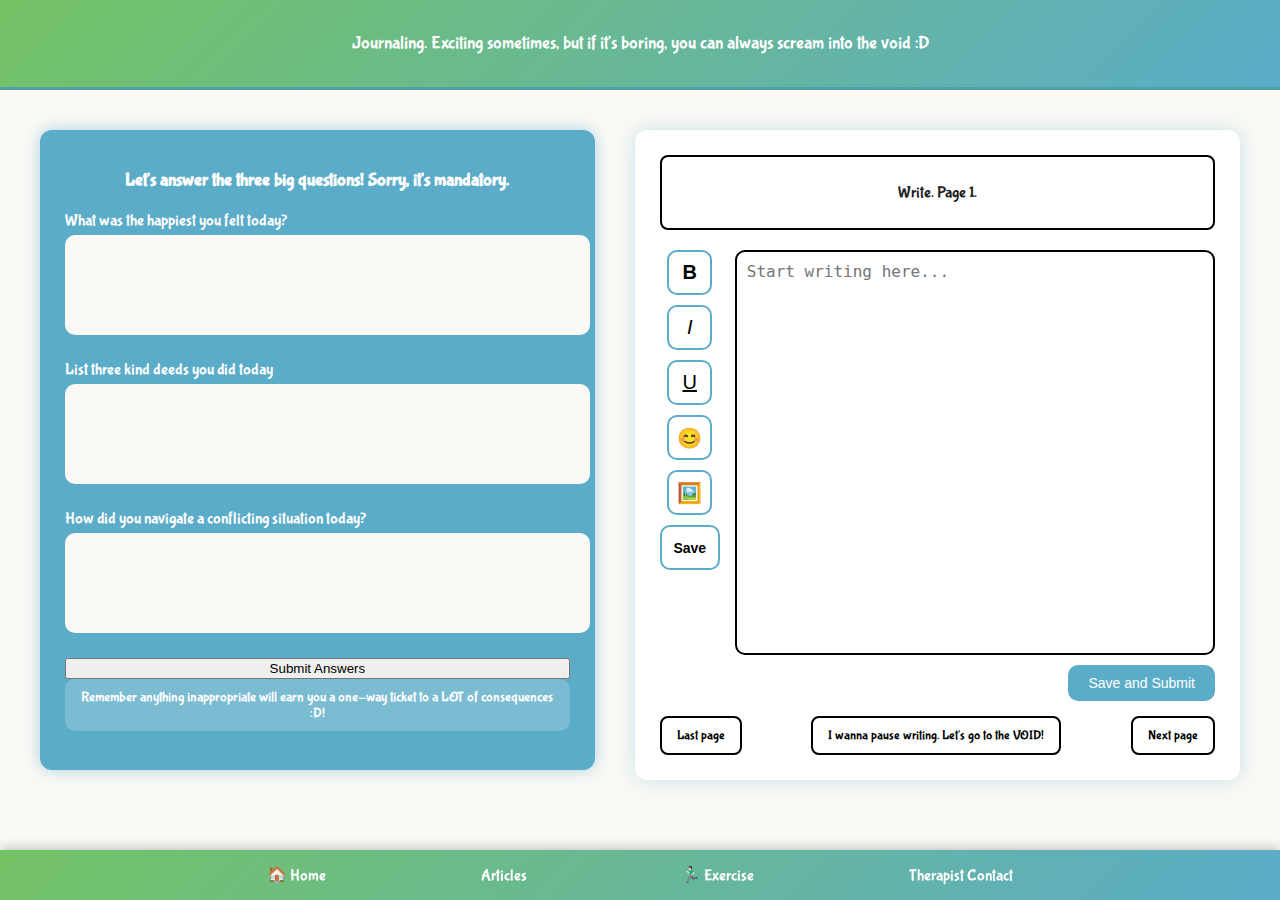
<file: journaling.html>
<!DOCTYPE html>
<html lang="en">
<head>
  <meta charset="UTF-8" />
  <meta name="viewport" content="width=device-width, initial-scale=1.0" />
  <title>The In-Between</title>
  <link href="https://fonts.googleapis.com/css2?family=Bubblegum+Sans&display=swap" rel="stylesheet">
  <link rel="stylesheet" href="journaling.css" />
</head>

<body>
  <!-- Header -->
  <header class="friendly-tagline">
    <p>Journaling. Exciting sometimes, but if it's boring, you can always scream into the void :D</p>
  </header>

  <main class="main-layout">
    <!-- LEFT COLUMN: Questions -->
    <section class="questions">
      <div class="questions-header">
        <h2>Let's answer the three big questions! Sorry, it's mandatory.</h2>
      </div>

      <div class="question-block">
        <label for="q1">What was the happiest you felt today?</label>
        <textarea id="q1"></textarea>
      </div>
      <div class="question-block">
        <label for="q2">List three kind deeds you did today</label>
        <textarea id="q2"></textarea>
      </div>
      <div class="question-block">
        <label for="q3">How did you navigate a conflicting situation today?</label>
        <textarea id="q3"></textarea>
      </div>

      <button id="submitQuestions">Submit Answers</button>

      <p class="disclaimer">
        Remember anything inappropriate will earn you a one-way ticket to a LOT of consequences :D!
      </p>
    </section>

    <!-- RIGHT COLUMN: Journal Page -->
    <section class="journal">
      <div class="journal-header">
        <p>Write. Just write. These pages go on for ages.</p>
      </div>

      <div class="journal-body">
        <div class="editor-toolbar">
          <button id="boldBtn"><b>B</b></button>
          <button id="italicBtn"><i>I</i></button>
          <button id="underlineBtn"><u>U</u></button>
          <button id="emojiBtn">😊</button>
          <button id="imageBtn">🖼️</button>
          <button class="save" id="saveJournal">Save</button>
        </div>

        <div class="editor-content">
          <textarea id="journalText" placeholder="Start writing here..."></textarea>
          <button class="submit" id="submitJournal">Save and Submit</button>
        </div>
      </div>

      <div class="journal-footer">
        <button id="prevPage">Last page</button>
        <a href="void.html"><button class="void">I wanna pause writing. Let's go to the VOID!</button></a>
        <button id="nextPage">Next page</button>
      </div>
    </section>
  </main>
  <script src="journaling.js"></script>
 <footer class="footer-nav">
  <nav>
    <a href="index.html" class="footer-btn">🏠 Home</a>
    <a href="articles.html" class="footer-btn">Articles</a>
    <a href="exercise.html" class="footer-btn">🏃🏻‍♂️ Exercise</a>
    <a href="therapist.html" class="footer-btn">Therapist Contact</a>
  </nav>
</footer>
</body>
</html>
</file>
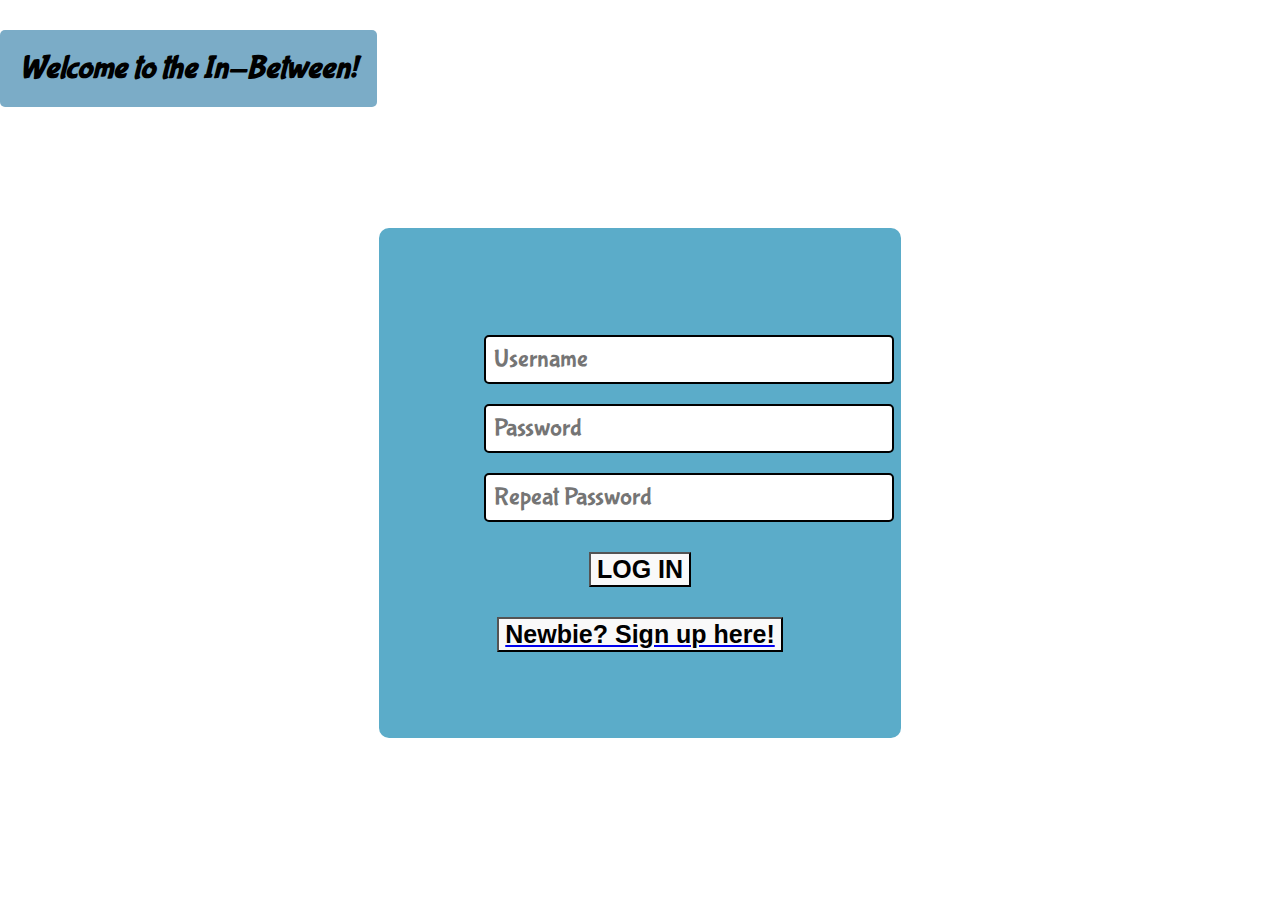
<file: login.html>
<!DOCTYPE html>
<html lang="en">
<head>
  <meta charset="UTF-8" />
  <meta name="viewport" content="width=device-width, initial-scale=1.0" />
  <title>The In-Between</title>
  <link rel="stylesheet" href="login.css" />
  <script src="login.js" defer></script>
  <link rel="preconnect" href="https://fonts.googleapis.com" />
  <link rel="preconnect" href="https://fonts.gstatic.com" crossorigin />
  <link href="https://fonts.googleapis.com/css2?family=Bubblegum+Sans&display=swap" rel="stylesheet" />
</head>

<body class="body">
  <div class="container">
    <div class="tanvi">
      <h1>Welcome to the In-Between!</h1>
    </div>
  </div>

  <div class="prateeka">
    <input type="text" id="username" placeholder="Username" />
    <input type="password" id="password" placeholder="Password" />
    <input type="password" id="repeatPassword" placeholder="Repeat Password" />
      
    <div class="tanvi">
      <button id="loginBtn">LOG IN</button>
       <a href="signup.html"><button>Newbie? Sign up here!</button></a>
    </div>
  </div>
</body>
</html>
</file>
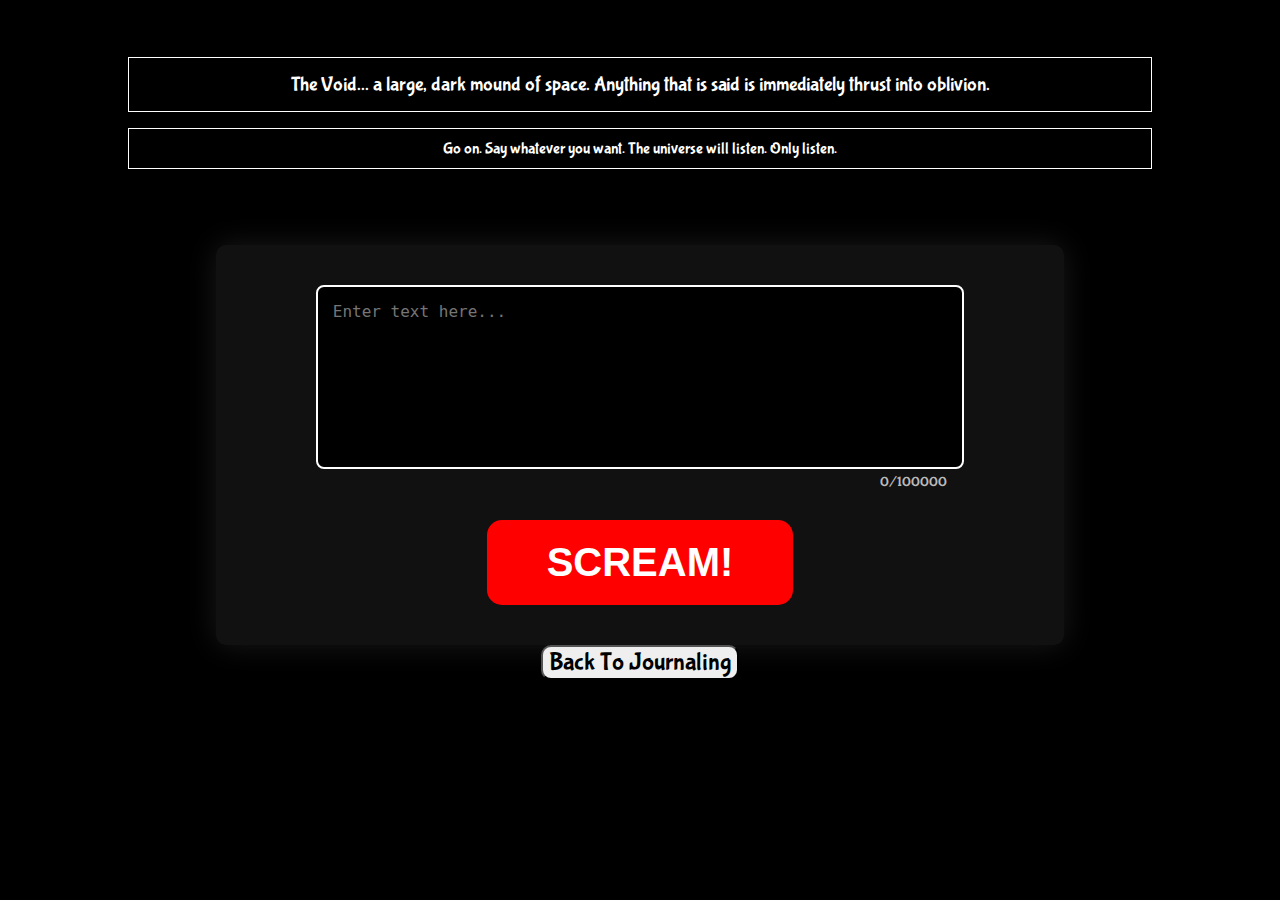
<file: void.html>
<!DOCTYPE html>
<html lang="en">
<head>
  <meta charset="UTF-8">
  <meta name="viewport" content="width=device-width, initial-scale=1.0">
  <title>The Void</title>
  <link rel="stylesheet" href="void.css">
  <script src="void.js" defer></script>
  <link rel="preconnect" href="https://fonts.googleapis.com" />
  <link rel="preconnect" href="https://fonts.gstatic.com" crossorigin />
  <link href="https://fonts.googleapis.com/css2?family=Bubblegum+Sans&display=swap" rel="stylesheet" />
</head>
<body>
  <div class="header">
    <h2>The Void... a large, dark mound of space. Anything that is said is immediately thrust into oblivion.</h2>
    <p>Go on. Say whatever you want. The universe will listen. Only listen.</p>
  </div>

  <div class="void-container">
    <textarea id="userText" placeholder="Enter text here..." maxlength="100000"></textarea>
    <div class="char-count" id="charCount">0/100000</div>
    <button id="screamBtn">SCREAM!</button>
  </div>

  <div class="back">
    <a href="journaling.html"><button>Back To Journaling</button></a>
  </div>

  <!-- Full-screen void transition -->
  <div id="voidTransition">
    <div class="void-glow"></div>
    <p id="voidMessage">Sending your thoughts into the void... 🌙</p>
  </div>
</body>
</html>
</file>
<file: journaling.css>
body {
  margin: 0;
  font-family: "Bubblegum Sans", sans-serif;
  background-color: #faf9f6;
  color: #222;
}

/* HEADER */
.friendly-tagline {
  text-align: center;
  background: linear-gradient(135deg, #74c365, #5bacc9);
  color: white;
  padding: 15px;
  font-size: 18px;
  border-bottom: 3px solid #4da1a9;
}

/* MAIN LAYOUT */
.main-layout {
  display: flex;
  justify-content: space-between;
  align-items: flex-start;
  padding: 40px;
  gap: 40px;
}

/* LEFT COLUMN (QUESTIONS) */
.questions {
  flex: 1;
  background: #5bacc9;
  color: white;
  border-radius: 12px;
  padding: 25px;
  box-shadow: 0 0 15px rgba(91, 172, 201, 0.5);
  display: flex;
  flex-direction: column;
}

.questions-header h2 {
  text-align: center;
  margin-bottom: 20px;
  font-size: 18px;
}

.question-block {
  margin-bottom: 20px;
}

.question-block label {
  display: block;
  margin-bottom: 5px;
  font-size: 16px;
}

.question-block textarea {
  width: 100%;
  height: 80px;
  border: none;
  border-radius: 10px;
  padding: 10px;
  font-family: inherit;
  resize: none;
  background: #faf9f6;
  color: #000;
}

.disclaimer {
  background: rgba(255, 255, 255, 0.2);
  border-radius: 10px;
  padding: 10px;
  text-align: center;
  font-size: 14px;
  margin-top: auto;
}

/* RIGHT COLUMN (JOURNAL) */
.journal {
  flex: 1.1;
  display: flex;
  flex-direction: column;
  background: #fff;
  border-radius: 12px;
  box-shadow: 0 0 20px rgba(91, 172, 201, 0.3);
  padding: 25px;
  height: 600px;
}

/* Journal header */
.journal-header {
  text-align: center;
  border: 2px solid #000;
  border-radius: 8px;
  padding: 10px;
  font-size: 16px;
}

/* Journal body layout */
.journal-body {
  display: flex;
  flex-direction: row;
  margin-top: 20px;
  gap: 15px;
  flex-grow: 1;
}

/* Toolbar (icons) */
.editor-toolbar {
  display: flex;
  flex-direction: column;
  align-items: center;
  gap: 10px;
}

.editor-toolbar button {
  width: 45px;
  height: 45px;
  border: 2px solid #5bacc9;
  border-radius: 10px;
  font-size: 20px;
  background: white;
  cursor: pointer;
  transition: 0.3s;
}

.editor-toolbar button:hover {
  background: linear-gradient(135deg, #74c365, #5bacc9);
  color: white;
}

.editor-toolbar .save {
  width: 60px;
  font-size: 14px;
  font-weight: bold;
}

/* Editor text area */
.editor-content {
  flex-grow: 1;
  display: flex;
  flex-direction: column;
  gap: 10px;
}

.editor-content textarea {
  flex-grow: 1;
  border: 2px solid #000;
  border-radius: 10px;
  padding: 10px;
  font-size: 16px;
  resize: none;
}

.editor-content .submit {
  align-self: flex-end;
  background: #5bacc9;
  color: white;
  border: none;
  border-radius: 10px;
  padding: 10px 20px;
  font-size: 14px;
  cursor: pointer;
  transition: 0.3s;
}

.editor-content .submit:hover {
  background: #74c365;
}

/* Footer buttons */
.journal-footer {
  display: flex;
  justify-content: space-between;
  align-items: center;
  margin-top: 15px;
}

.journal-footer button {
  border: 2px solid #000;
  background-color: white;
  border-radius: 8px;
  padding: 10px 15px;
  cursor: pointer;
  transition: all 0.3s ease;
  font-family: inherit;
}

.journal-footer button:hover {
  background: linear-gradient(135deg, #74c365, #5bacc9);
  color: white;
}

.journal-footer .void {
  flex-grow: 1;
  margin: 0 10px;
  
}.footer-nav {
  position: fixed;
  bottom: 0;
  left: 0;
  width: 100%;
  background: linear-gradient(135deg, #74c365, #5bacc9);
  padding: 10px 0;
  box-shadow: 0 -3px 10px rgba(0,0,0,0.2);
  z-index: 1000;
}

.footer-nav nav {
  display: flex;
  justify-content: space-around;
  align-items: center;
  max-width: 900px;
  margin: 0 auto;
}

.footer-nav .footer-btn {
  color: white;
  font-size: 16px;
  text-decoration: none;
  padding: 5px 10px;
  border-radius: 6px;
  transition: 0.3s;
}

.footer-nav .footer-btn:hover {
  background: rgba(255,255,255,0.2);
  transform: scale(1.1);
}
</file>
<file: login.css>
.body {
  display: flex;
  flex-direction: column;
  align-items: flex-start;
  background-image: url('https://img.freepik.com/premium-photo/light-romantic-blue-abstract-creative-background-design_851755-200922.jpg?semt=ais_hybrid&w=740&q=80');
  background-size: cover;
  background-repeat: no-repeat;
  background-position: center;
  min-height: 100vh;
  margin: 0;
}
.tanvi h1 {
    font-family: "Bubblegum Sans", sans-serif;
    font-style: italic;
display: flex;
  justify-content: center;
  align-items: center;
  background-color: #7bacc7;
  border-radius: 5px;
  padding: 20px;
  margin-top: 30px;
}

.tanvi button {
    font-family: 'Gill Sans', 'Gill Sans MT', Calibri, 'Trebuchet MS', sans-serif;
    display: flex;
    justify-content: center;
    align-items: center;
    margin: 30px auto 0 auto; /* top margin 30px, centered horizontally */
    background-color: #f9f9f9;
    font-weight: bold;
    font-size: 25px;
}

.prateeka {
    display: flex; 
    flex-direction: column; 
    justify-content: center;
    width: 40%;
    height: 500px;
    padding: 5px; 
    background-color:#5bacc9; 
    color: #000000; 
    border: 3px #000000; 
    border-radius: 10px;
    cursor: pointer; 
    margin: 20px auto; /* centers horizontally */
    margin-top: 100px;
}
                         .prateeka input { 
                            padding: 8px; 
                            border: 2px solid black; 
                        border-radius: 5px; 
                        font-size: 25px;
                         width: 390px;
                          font-family: "Bubblegum Sans", sans-serif; 
                            margin-left: 100px;
                            margin-top: 20px;
                        }
</file>
<file: void.css>
body {
  margin: 0;
  font-family: "Bubblegum Sans", sans-serif;
  background-color: black;
  color: white;
  display: flex;
  flex-direction: column;
  align-items: center;
  min-height: 100vh;
  overflow: hidden;
}

.header {
  text-align: center;
  margin-top: 40px;
  width: 80%;
}

.header h2 {
  font-weight: normal;
  font-size: 20px;
  border: 1px solid white;
  padding: 15px;
}

.header p {
  margin-top: 10px;
  border: 1px solid white;
  padding: 10px;
}

.void-container {
  margin-top: 60px;
  display: flex;
  flex-direction: column;
  align-items: center;
  background-color: #111;
  padding: 40px;
  border-radius: 10px;
  width: 60%;
  box-shadow: 0 0 30px rgba(255, 255, 255, 0.1);
}

.back button {
  font-family: "Bubblegum Sans", sans-serif;
  font-size: 25px;
  border-radius: 10px;
}

textarea {
  width: 80%;
  height: 150px;
  border: 2px solid white;
  background-color: black;
  color: white;
  padding: 15px;
  font-size: 16px;
  resize: none;
  border-radius: 8px;
}

.char-count {
  margin-top: 5px;
  font-size: 14px;
  color: #bbb;
  align-self: flex-end;
  margin-right: 10%;
}

#screamBtn {
  margin-top: 30px;
  padding: 20px 60px;
  font-size: 40px;
  font-weight: bold;
  background-color: red;
  color: white;
  border: none;
  border-radius: 15px;
  cursor: pointer;
  transition: transform 0.1s ease-in-out;
}

#screamBtn:hover {
  transform: scale(1.05);
  background-color: darkred;
}
/* The full-screen void overlay */
#voidTransition {
  position: fixed;
  top: 0;
  left: 0;
  width: 100%;
  height: 100%;
  background: radial-gradient(circle, #b8e0dc 0%, #5bacc9 40%, #000 100%);
  display: flex;
  justify-content: center;
  align-items: center;
  flex-direction: column;
  opacity: 0;
  pointer-events: none;
  transition: opacity 1s ease-in-out;
  z-index: 9999;
}

/* Glowing ring in the middle */
.void-glow {
  width: 200px;
  height: 200px;
  border-radius: 50%;
  background: radial-gradient(circle, #faf9f6 0%, #5bacc9 40%, transparent 80%);
  animation: pulse 1.5s infinite ease-in-out;
}

/* Text message */
#voidText {
  color: white;
  font-size: 1.5em;
  margin-top: 20px;
  font-family: "Bubblegum Sans", sans-serif;
}

/* Pulse animation */
@keyframes pulse {
  0% { transform: scale(1); opacity: 0.8; }
  50% { transform: scale(1.3); opacity: 1; }
  100% { transform: scale(1); opacity: 0.8; }
}

/* Active class to trigger */
#voidTransition.active {
  opacity: 1;
  pointer-events: all;
}
</file>
